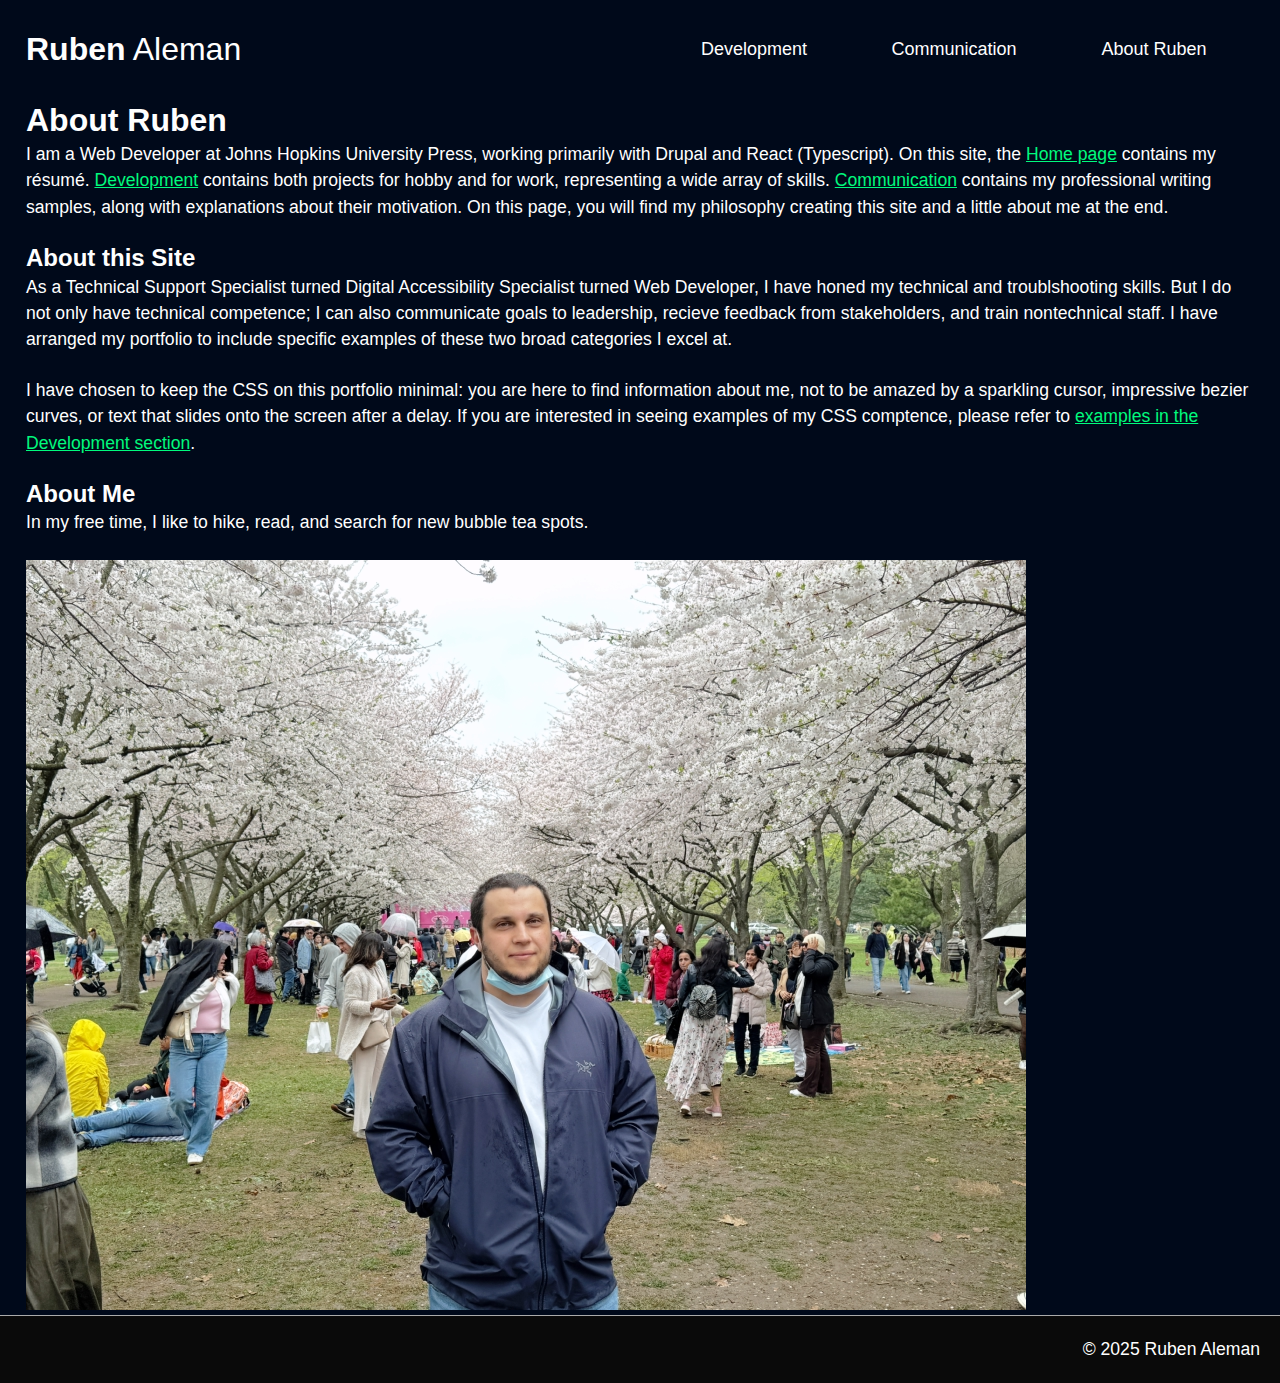
<file: about/index.html>
<!DOCTYPE html>
<html lang="en">
  <head>
    <meta charset="UTF-8" />
    <meta name="viewport" content="width=device-width, initial-scale=1.0" />
    <meta
      name="description"
      content="About Ruben Aleman on the portfolio site of Ruben Aleman"
    />
    <title>About | Ruben Aleman</title>
    <link rel="stylesheet" href="../styles.css" />
    <link
      rel="shortcut icon"
      href="../images/favicon.ico"
      type="image/x-icon"
    />
  </head>

  <body>
    <header>
      <nav>
        <ul id="home">
          <li>
            <a href="/"><span id="firstName">Ruben</span> Aleman</a>
          </li>
        </ul>
        <label for="menuToggle" tabindex="0">Menu</label>
        <input id="menuToggle" name="menuToggle" type="checkbox" />
        <ul id="mainLinks">
          <li>
            <a href="/development"><span class="linkText">Development</span></a>
          </li>
          <li>
            <a href="/communication"
              ><span class="linkText">Communication</span></a
            >
          </li>
          <li>
            <a href="/about"><span class="linkText">About Ruben</span></a>
          </li>
        </ul>
      </nav>
    </header>
    <main>
      <div class="mainContent">
        <h1>About Ruben</h1>
        <p>
          I am a Web Developer at Johns Hopkins University Press, working
          primarily with Drupal and React (Typescript). On this site, the
          <a href="/">Home page</a> contains my résumé.
          <a href="/development">Development</a> contains both projects for
          hobby and for work, representing a wide array of skills.
          <a href="/communication">Communication</a> contains my professional
          writing samples, along with explanations about their motivation. On
          this page, you will find my philosophy creating this site and a little
          about me at the end.
        </p>

        <h2>About this Site</h2>
        <p>
          As a Technical Support Specialist turned Digital Accessibility
          Specialist turned Web Developer, I have honed my technical and
          troublshooting skills. But I do not only have technical competence; I
          can also communicate goals to leadership, recieve feedback from
          stakeholders, and train nontechnical staff. I have arranged my
          portfolio to include specific examples of these two broad categories I
          excel at.
        </p>
        <p>
          I have chosen to keep the CSS on this portfolio minimal: you are here
          to find information about me, not to be amazed by a sparkling cursor,
          impressive bezier curves, or text that slides onto the screen after a
          delay. If you are interested in seeing examples of my CSS comptence,
          please refer to
          <a href="/development">examples in the Development section</a>.
        </p>

        <h2>About Me</h2>
        <p>
          In my free time, I like to hike, read, and search for new bubble tea
          spots.
        </p>
        <img
          srcset="
            ../images/ruben-prof-pfp-1000.avif 1000w,
            ../images/ruben-prof-pfp-1500.avif 1500w,
            ../images/ruben-prof-pfp-2000.avif 2000w
          "
          sizes="(width < 1500px) 1000px, 1500"
          src="../images/ruben-prof-pfp-2000.avif"
          alt=""
          fetchpriority="high"
        />
      </div>
    </main>
    <footer>
      <p>© 2025 Ruben Aleman</p>
    </footer>
  </body>
</html>
</file>
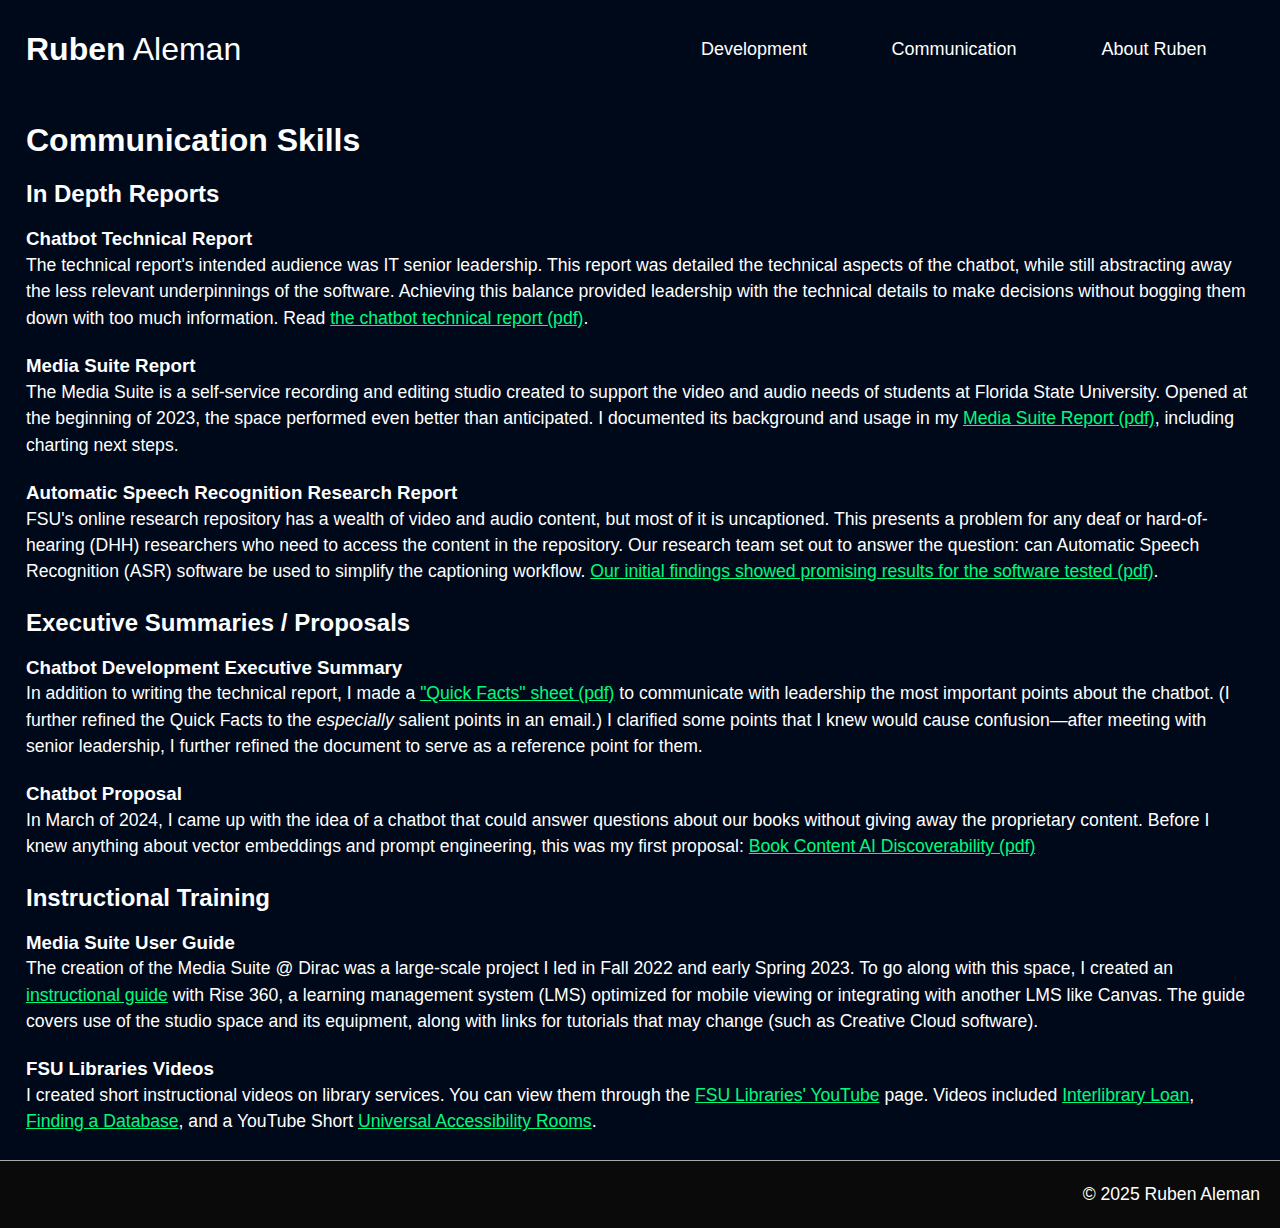
<file: communication/index.html>
<!DOCTYPE html>
<html lang="en">
  <head>
    <meta charset="UTF-8" />
    <meta name="viewport" content="width=device-width, initial-scale=1.0" />
    <meta
      name="description"
      content="Communication skills of the portfolio site of Ruben Aleman"
    />
    <title>Communication Skills | Ruben Aleman</title>
    <link rel="stylesheet" href="../styles.css" />
    <link
      rel="shortcut icon"
      href="../images/favicon.ico"
      type="image/x-icon"
    />
  </head>

  <body>
    <header>
      <nav>
        <ul id="home">
          <li>
            <a href="/"><span id="firstName">Ruben</span> Aleman</a>
          </li>
        </ul>
        <label for="menuToggle" tabindex="0">Menu</label>
        <input id="menuToggle" name="menuToggle" type="checkbox" />
        <ul id="mainLinks">
          <li>
            <a href="/development"><span class="linkText">Development</span></a>
          </li>
          <li>
            <a href="/communication"
              ><span class="linkText">Communication</span></a
            >
          </li>
          <li>
            <a href="/about"><span class="linkText">About Ruben</span></a>
          </li>
        </ul>
      </nav>
    </header>
    <main>
      <div class="mainContent">
        <h1>Communication Skills</h1>

        <section aria-labelledby="reports">
          <h2 id="reports">In Depth Reports</h2>
          <h3>Chatbot Technical Report</h3>
          <p>
            The technical report's intended audience was IT senior leadership.
            This report was detailed the technical aspects of the chatbot, while
            still abstracting away the less relevant underpinnings of the
            software. Achieving this balance provided leadership with the
            technical details to make decisions without bogging them down with
            too much information. Read
            <a href="../files/AI Chatbot Technical Report.pdf"
              >the chatbot technical report (pdf)</a
            >.
          </p>
          <h3>Media Suite Report</h3>
          <p>
            The Media Suite is a self-service recording and editing studio
            created to support the video and audio needs of students at Florida
            State University. Opened at the beginning of 2023, the space
            performed even better than anticipated. I documented its background
            and usage in my
            <a href="/files/Media Suite Report.pdf">Media Suite Report (pdf)</a
            >, including charting next steps.
          </p>
          <h3>Automatic Speech Recognition Research Report</h3>
          <p>
            FSU's online research repository has a wealth of video and audio
            content, but most of it is uncaptioned. This presents a problem for
            any deaf or hard-of-hearing (DHH) researchers who need to access the
            content in the repository. Our research team set out to answer the
            question: can Automatic Speech Recognition (ASR) software be used to
            simplify the captioning workflow.
            <a
              href="/files/Assessing the Accuracy of Automatic Speech Recognition Software on Captioning Video Objects in an Institutional Research Repository.pdf"
              >Our initial findings showed promising results for the software
              tested (pdf)</a
            >.
          </p>
        </section>

        <section aria-labelledby="executive">
          <h2 id="executive">Executive Summaries / Proposals</h2>
          <h3>Chatbot Development Executive Summary</h3>
          <p>
            In addition to writing the technical report, I made a
            <a href="../files/Chatbot Quick Facts.pdf"
              >"Quick Facts" sheet (pdf)</a
            >
            to communicate with leadership the most important points about the
            chatbot. (I further refined the Quick Facts to the
            <em>especially</em> salient points in an email.) I clarified some
            points that I knew would cause confusion—after meeting with senior
            leadership, I further refined the document to serve as a reference
            point for them.
          </p>

          <h3>Chatbot Proposal</h3>
          <p>
            In March of 2024, I came up with the idea of a chatbot that could
            answer questions about our books without giving away the proprietary
            content. Before I knew anything about vector embeddings and prompt
            engineering, this was my first proposal:
            <a href="/files/Book Content AI Discoverability.pdf"
              >Book Content AI Discoverability (pdf)</a
            >
          </p>
        </section>

        <section aria-labelledby="instruction">
          <h2 id="instruction">Instructional Training</h2>
          <h3>Media Suite User Guide</h3>
          <p>
            The creation of the Media Suite @ Dirac was a large-scale project I
            led in Fall 2022 and early Spring 2023. To go along with this space,
            I created an
            <a
              href="https://rise.articulate.com/share/w9wK3CYLAAUgMJ6yCQxy3CjiUsj-prJk"
              >instructional guide</a
            >
            with Rise 360, a learning management system (LMS) optimized for
            mobile viewing or integrating with another LMS like Canvas. The
            guide covers use of the studio space and its equipment, along with
            links for tutorials that may change (such as Creative Cloud
            software).
          </p>
          <h3>FSU Libraries Videos</h3>
          <p>
            I created short instructional videos on library services. You can
            view them through the
            <a href="https://www.youtube.com/fsulibraries"
              >FSU Libraries' YouTube</a
            >
            page. Videos included
            <a href="https://youtu.be/hO9iSOC5TMc?si=7iK26lrBhhjSZlg3"
              >Interlibrary Loan</a
            >,
            <a href="https://youtu.be/lEO8lPA1gAY?si=pI_P8pNGLKKTwoh1"
              >Finding a Database</a
            >, and a YouTube Short
            <a href="https://youtube.com/shorts/bILUOgPinzE?si=Vfahcq6fW_mSrOgn"
              >Universal Accessibility Rooms</a
            >.
          </p>
        </section>
      </div>
    </main>
    <footer>
      <p>© 2025 Ruben Aleman</p>
    </footer>
  </body>
</html>
</file>
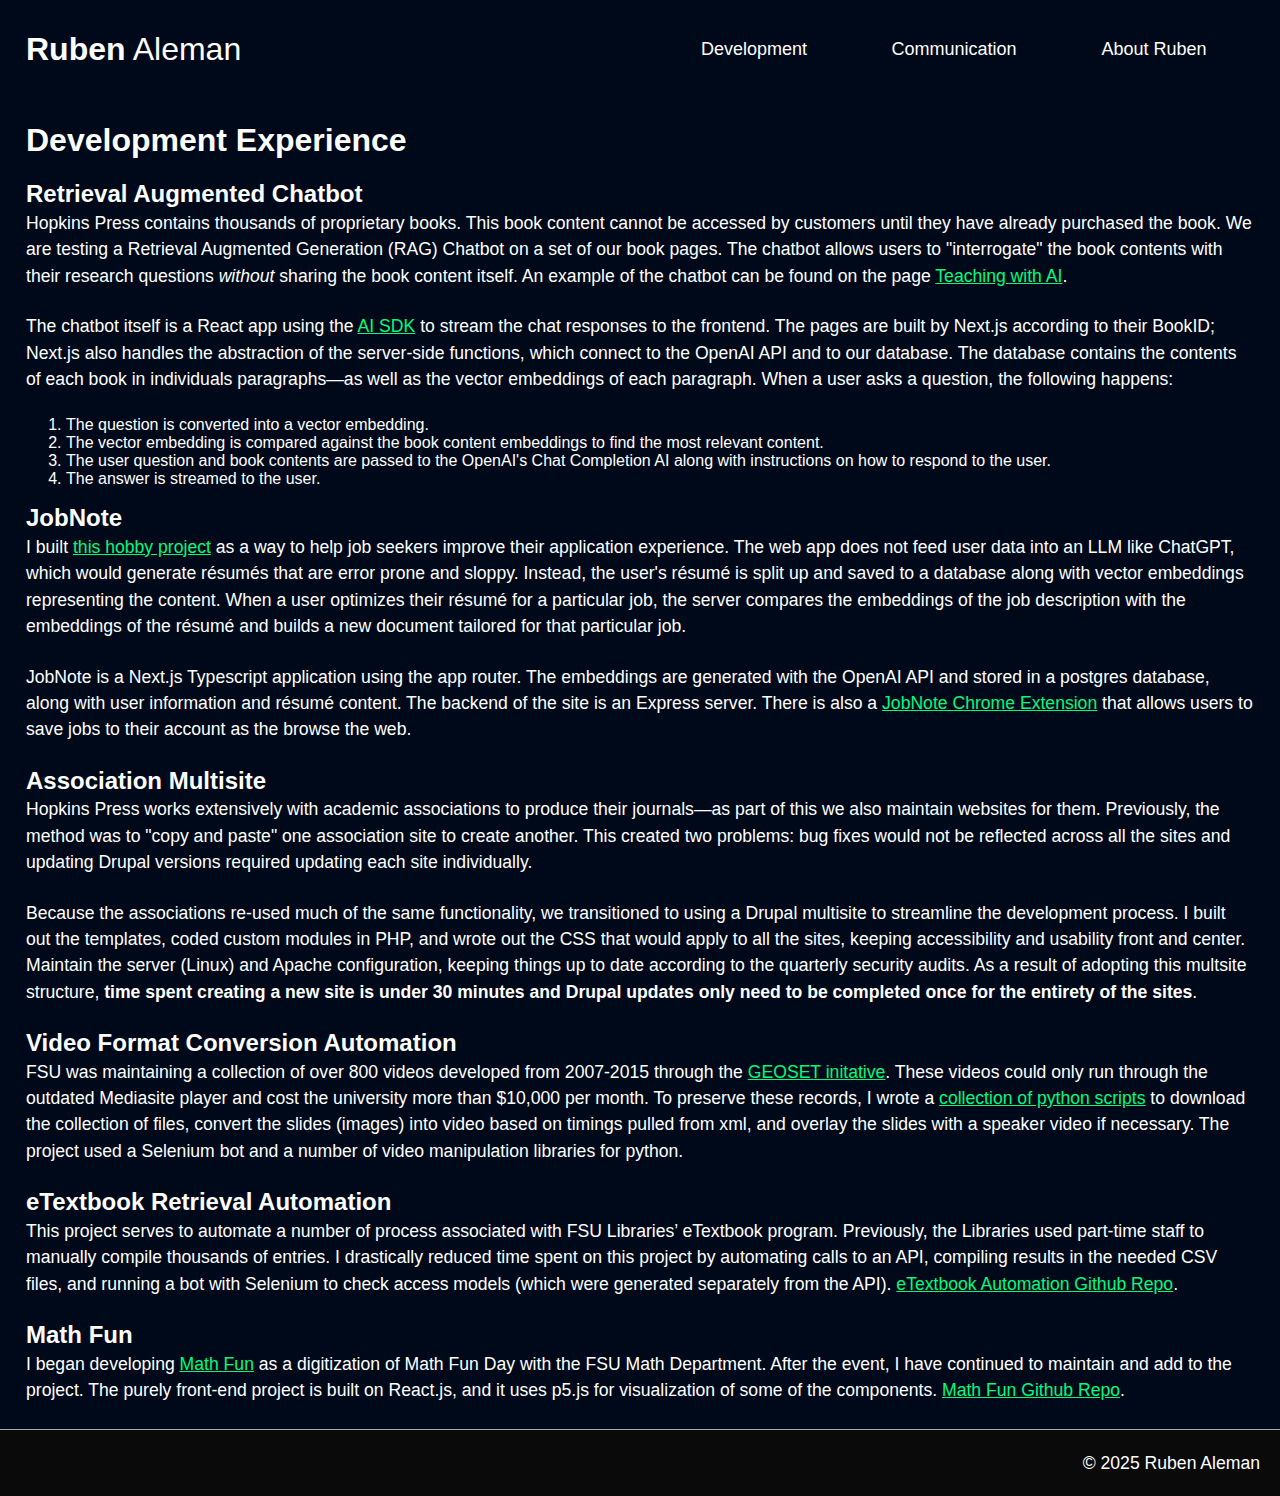
<file: development/index.html>
<!DOCTYPE html>
<html lang="en">

<head>
    <meta charset="UTF-8">
    <meta name="viewport" content="width=device-width, initial-scale=1.0">
    <meta name="description" content="Development experience of the portfolio site of Ruben Aleman">
    <title>Development Experience | Ruben Aleman</title>
    <link rel="stylesheet" href="../styles.css">
    <link rel="shortcut icon" href="../images/favicon.ico" type="image/x-icon">
</head>

<body>
    <header>
        <nav>
            <ul id="home">
                <li><a href="/"><span id="firstName">Ruben</span> Aleman</a></li>
            </ul>
            <label for="menuToggle" tabindex="0">Menu</label>
            <input id="menuToggle" name="menuToggle" type="checkbox" />
            <ul id="mainLinks">
                <li>
                    <a href="/development"><span class="linkText">Development</span></a>
                </li>
                <li>
                    <a href="/communication"><span class="linkText">Communication</span></a>
                </li>
                <li>
                    <a href="/about"><span class="linkText">About Ruben</span></a>
                </li>
            </ul>
        </nav>
    </header>
    <main class="mainContent">
        <div class="mainContent">
            <h1>Development Experience</h1>

            <section>
                <h2 id="chatbot">Retrieval Augmented Chatbot</h2>
                <p>
                    Hopkins Press contains thousands of proprietary books. This book content cannot be accessed by
                    customers
                    until they have already purchased the book. We are testing a Retrieval Augmented Generation (RAG)
                    Chatbot on a set of our book pages. The chatbot allows users to "interrogate" the book contents with
                    their research questions <em>without</em> sharing the book content itself. An example of the chatbot
                    can be found on the page <a href="https://press.jhu.edu/books/title/53869/teaching-ai">Teaching with
                        AI</a>.
                </p>
                <p>
                    The chatbot itself is a React app using the <a href="https://www.npmjs.com/package/ai">AI SDK</a> to
                    stream the chat responses to the frontend. The pages are built by Next.js according to their BookID;
                    Next.js also handles the abstraction of the server-side functions, which connect to the OpenAI API
                    and
                    to our database. The database contains the contents of each book in individuals paragraphs—as well
                    as
                    the vector embeddings of each paragraph. When a user asks a question, the following happens:
                </p>
                <ol>
                    <li>The question is converted into a vector embedding.</li>
                    <li>The vector embedding is compared against the book content embeddings to find the most relevant
                        content.</li>
                    <li>The user question and book contents are passed to the OpenAI's Chat Completion AI along with
                        instructions on how to respond to the user.</li>
                    <li>The answer is streamed to the user.</li>
                </ol>
            </section>

            <section>
                <h2>JobNote</h2>
                <p>I built <a href="https://jobnote.app">this hobby project</a> as a way to help job seekers improve
                    their application experience. The web
                    app does not feed user data into an LLM like ChatGPT, which would generate résumés that are
                    error
                    prone and sloppy. Instead, the user's résumé is split up and saved to a database along with
                    vector
                    embeddings representing the content. When a user optimizes their résumé for a particular job,
                    the
                    server compares the embeddings of the job description with the embeddings of the résumé and
                    builds a
                    new document tailored for that particular job.
                </p>
                <p>
                    JobNote is a Next.js Typescript application using the app router. The embeddings are generated
                    with
                    the OpenAI API and stored in a postgres database, along with user information and résumé
                    content.
                    The backend of the site is an Express server. There is also a <a
                        href="https://chromewebstore.google.com/detail/jobnote-saver/ggpaclpelgbjpolcfboamannhcdigiod">JobNote
                        Chrome
                        Extension</a> that allows users to save jobs to their account as the browse the web.
                </p>
            </section>

            <section>
                <h2>Association Multisite</h2>
                <p>
                    Hopkins Press works extensively with academic associations to produce their journals—as part of this
                    we
                    also maintain websites for them. Previously, the method was to "copy and paste" one association site
                    to
                    create another. This created two problems: bug fixes would not be reflected across all the sites and
                    updating Drupal versions required updating each site individually.
                </p>
                <p>
                    Because the associations re-used much of the same functionality, we transitioned to using a Drupal
                    multisite to streamline the development process. I built out the templates, coded custom modules in
                    PHP,
                    and wrote out the CSS that would apply to all the sites, keeping accessibility and usability front
                    and
                    center. Maintain the server (Linux) and Apache configuration, keeping things up to date according to
                    the
                    quarterly security audits. As a result of adopting this multsite structure, <strong>time spent
                        creating
                        a new site is under 30 minutes and Drupal updates only need to be completed once for the
                        entirety of
                        the sites</strong>.
                </p>
            </section>
            <section>
                <h2>Video Format Conversion Automation</h2>
                <p>FSU was maintaining a collection of over 800 videos developed from 2007-2015 through the <a
                        href="https://en.wikipedia.org/wiki/Geoset">GEOSET initative</a>. These videos could only run
                    through the outdated Mediasite player and cost the university more than $10,000 per month. To
                    preserve
                    these records, I wrote a <a href="https://github.com/rubensebastian/videoDownload">collection of
                        python
                        scripts</a> to download the collection of files, convert the slides (images) into video based on
                    timings pulled from xml, and overlay the slides with a speaker video if necessary. The project used
                    a
                    Selenium bot and a number of video manipulation libraries for python.
                </p>
            </section>
            <section>
                <h2>eTextbook Retrieval Automation</h2>
                <p>This project serves to automate a number of process associated with FSU Libraries’ eTextbook program.
                    Previously,
                    the Libraries used part-time staff to manually compile thousands of entries. I drastically reduced
                    time
                    spent on
                    this project by automating calls to an API, compiling results in the needed CSV files, and running a
                    bot
                    with
                    Selenium to check access models (which were generated separately from the API). <a
                        href="https://github.com/rubensebastian/eTextbook-Search">eTextbook Automation Github Repo</a>.
                </p>
            </section>
            <section>
                <h2>Math Fun</h2>
                <p>I began developing <a href="https://math-fun.org">Math Fun</a> as a digitization of Math Fun Day with
                    the
                    FSU Math Department. After the event, I have continued to maintain and add to the project. The
                    purely
                    front-end project is built on React.js, and it uses p5.js for visualization of some of the
                    components.
                    <a href="https://github.com/rubensebastian/math-fun-1">Math Fun Github Repo</a>.
                </p>
            </section>
        </div>
    </main>
    <footer>
        <p>© 2025 Ruben Aleman
        </p>
    </footer>
</body>

</html>
</file>
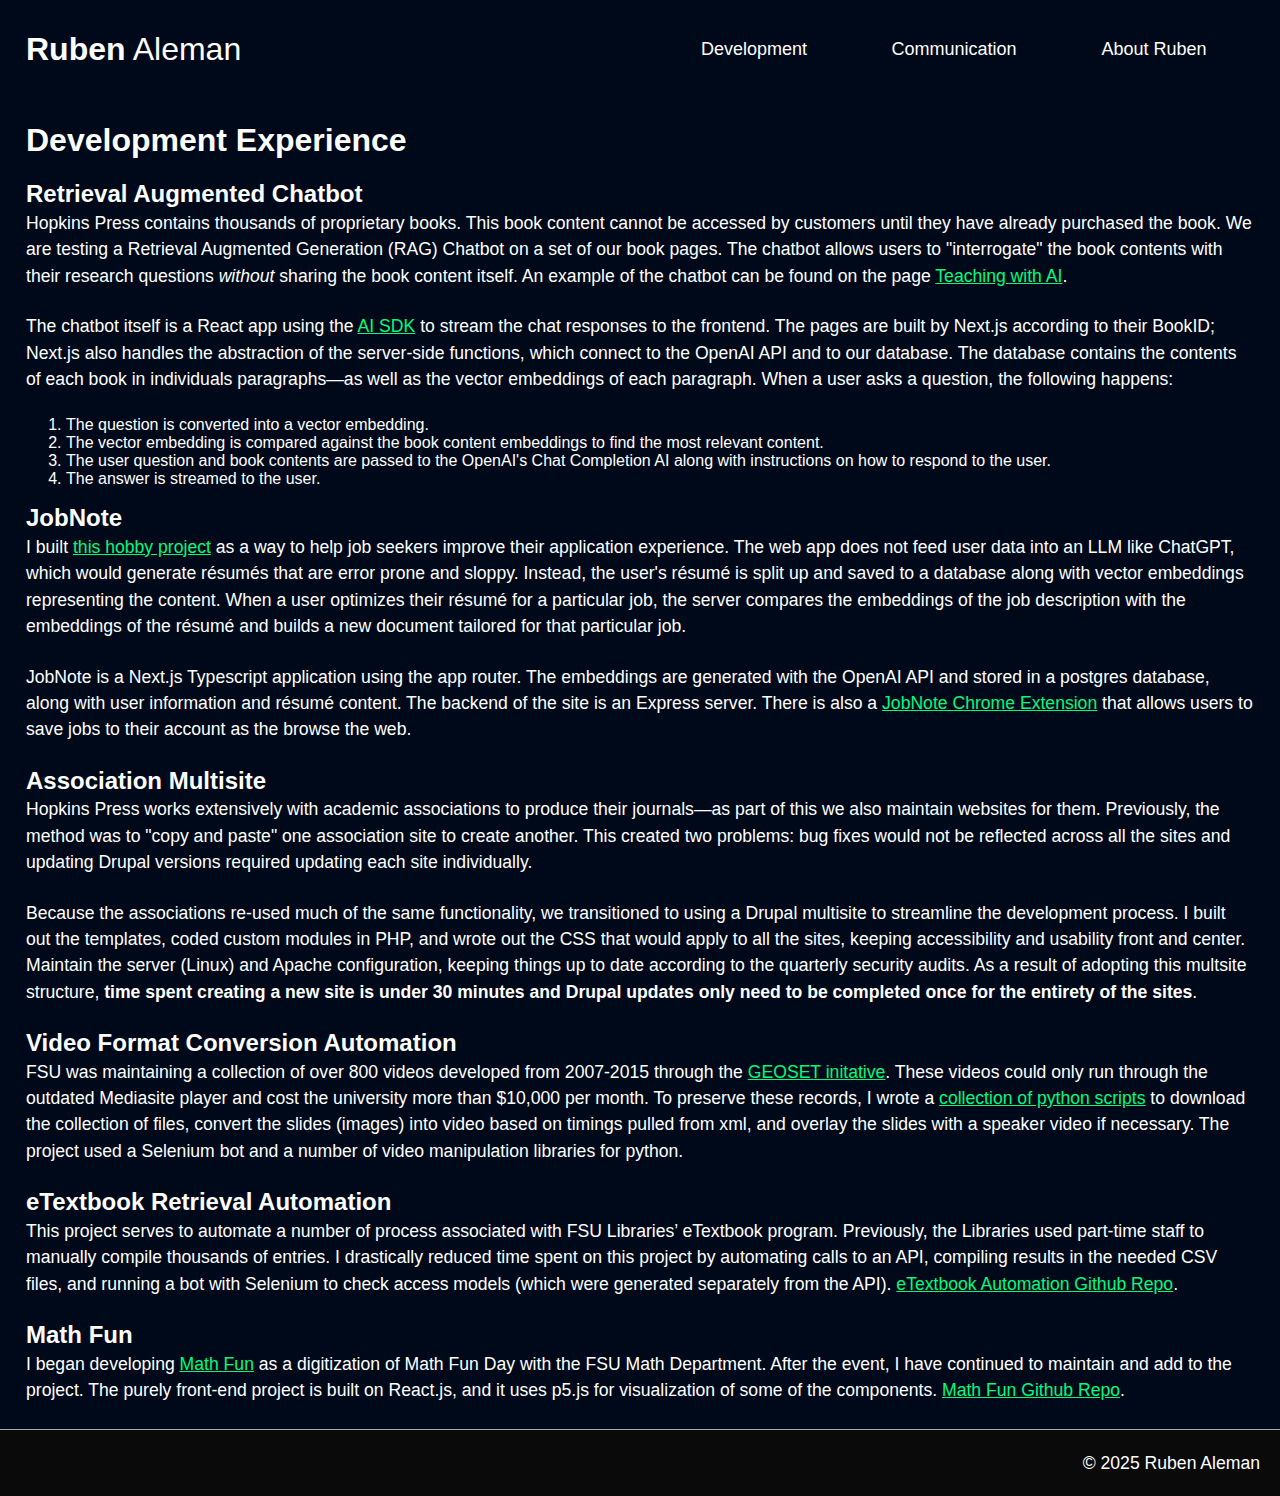
<file: development/projects/index.html>
<!DOCTYPE html>
<html lang="en">
  <head>
    <meta charset="UTF-8" />
    <meta name="viewport" content="width=device-width, initial-scale=1.0" />
    <meta
      name="description"
      content="Development experience of the portfolio site of Ruben Aleman"
    />
    <title>Development Experience | Ruben Aleman</title>
    <link rel="stylesheet" href="../../styles.css" />
    <link
      rel="shortcut icon"
      href="../images/favicon.ico"
      type="image/x-icon"
    />
  </head>

  <body>
    <header>
      <nav>
        <ul id="home">
          <li>
            <a href="/"><span id="firstName">Ruben</span> Aleman</a>
          </li>
        </ul>
        <label for="menuToggle" tabindex="0">Menu</label>
        <input id="menuToggle" name="menuToggle" type="checkbox" />
        <ul id="mainLinks">
          <li>
            <a href="/development"><span class="linkText">Development</span></a>
          </li>
          <li>
            <a href="/communication"
              ><span class="linkText">Communication</span></a
            >
          </li>
          <li>
            <a href="/about"><span class="linkText">About Ruben</span></a>
          </li>
        </ul>
      </nav>
    </header>
    <main>
      <div class="mainContent">
        <h1>Development Experience</h1>

        <section aria-labelledby="chatbot">
          <h2 id="chatbot">Retrieval Augmented Chatbot</h2>
          <p>
            Hopkins Press contains thousands of proprietary books. This book
            content cannot be accessed by customers until they have already
            purchased the book. We are testing a Retrieval Augmented Generation
            (RAG) Chatbot on a set of our book pages. The chatbot allows users
            to "interrogate" the book contents with their research questions
            <em>without</em> sharing the book content itself. An example of the
            chatbot can be found on the page
            <a href="https://press.jhu.edu/books/title/53869/teaching-ai"
              >Teaching with AI</a
            >.
          </p>
          <p>
            The chatbot itself is a React app using the
            <a href="https://www.npmjs.com/package/ai">AI SDK</a> to stream the
            chat responses to the frontend. The pages are built by Next.js
            according to their BookID; Next.js also handles the abstraction of
            the server-side functions, which connect to the OpenAI API and to
            our database. The database contains the contents of each book in
            individuals paragraphs—as well as the vector embeddings of each
            paragraph. When a user asks a question, the following happens:
          </p>
          <ol>
            <li>The question is converted into a vector embedding.</li>
            <li>
              The vector embedding is compared against the book content
              embeddings to find the most relevant content.
            </li>
            <li>
              The user question and book contents are passed to the OpenAI's
              Chat Completion AI along with instructions on how to respond to
              the user.
            </li>
            <li>The answer is streamed to the user.</li>
          </ol>
        </section>

        <section aria-labelledby="jobnote">
          <h2 id="jobnote">JobNote</h2>
          <p>
            I built <a href="https://jobnote.app">this hobby project</a> as a
            way to help job seekers improve their application experience. The
            web app does not feed user data into an LLM like ChatGPT, which
            would generate résumés that are error prone and sloppy. Instead, the
            user's résumé is split up and saved to a database along with vector
            embeddings representing the content. When a user optimizes their
            résumé for a particular job, the server compares the embeddings of
            the job description with the embeddings of the résumé and builds a
            new document tailored for that particular job.
          </p>
          <p>
            JobNote is a Next.js Typescript application using the app router.
            The embeddings are generated with the OpenAI API and stored in a
            postgres database, along with user information and résumé content.
            The backend of the site is an Express server. There is also a
            <a
              href="https://chromewebstore.google.com/detail/jobnote-saver/ggpaclpelgbjpolcfboamannhcdigiod"
              >JobNote Chrome Extension</a
            >
            that allows users to save jobs to their account as the browse the
            web.
          </p>
        </section>

        <section aria-labelledby="multisite">
          <h2 id="multisite">Association Multisite</h2>
          <p>
            Hopkins Press works extensively with academic associations to
            produce their journals—as part of this we also maintain websites for
            them. Previously, the method was to "copy and paste" one association
            site to create another. This created two problems: bug fixes would
            not be reflected across all the sites and updating Drupal versions
            required updating each site individually.
          </p>
          <p>
            Because the associations re-used much of the same functionality, we
            transitioned to using a Drupal multisite to streamline the
            development process. I built out the templates, coded custom modules
            in PHP, and wrote out the CSS that would apply to all the sites,
            keeping accessibility and usability front and center. Maintain the
            server (Linux) and Apache configuration, keeping things up to date
            according to the quarterly security audits. As a result of adopting
            this multsite structure,
            <strong
              >time spent creating a new site is under 30 minutes and Drupal
              updates only need to be completed once for the entirety of the
              sites</strong
            >.
          </p>
        </section>

        <section aria-labelledby="videoConversion">
          <h2 id="videoConversion">Video Format Conversion Automation</h2>
          <p>
            FSU was maintaining a collection of over 800 videos developed from
            2007-2015 through the
            <a href="https://en.wikipedia.org/wiki/Geoset">GEOSET initative</a>.
            These videos could only run through the outdated Mediasite player
            and cost the university more than $10,000 per month. To preserve
            these records, I wrote a
            <a href="https://github.com/rubensebastian/videoDownload"
              >collection of python scripts</a
            >
            to download the collection of files, convert the slides (images)
            into video based on timings pulled from xml, and overlay the slides
            with a speaker video if necessary. The project used a Selenium bot
            and a number of video manipulation libraries for python.
          </p>
        </section>

        <section aria-labelledby="textbook">
          <h2 id="textbook">eTextbook Retrieval Automation</h2>
          <p>
            This project serves to automate a number of process associated with
            FSU Libraries’ eTextbook program. Previously, the Libraries used
            part-time staff to manually compile thousands of entries. I
            drastically reduced time spent on this project by automating calls
            to an API, compiling results in the needed CSV files, and running a
            bot with Selenium to check access models (which were generated
            separately from the API).
            <a href="https://github.com/rubensebastian/eTextbook-Search"
              >eTextbook Automation Github Repo</a
            >.
          </p>
        </section>

        <section aria-labelledby="mathFun">
          <h2 id="mathFun">Math Fun</h2>
          <p>
            I began developing <a href="https://math-fun.org">Math Fun</a> as a
            digitization of Math Fun Day with the FSU Math Department. After the
            event, I have continued to maintain and add to the project. The
            purely front-end project is built on React.js, and it uses p5.js for
            visualization of some of the components.
            <a href="https://github.com/rubensebastian/math-fun-1"
              >Math Fun Github Repo</a
            >.
          </p>
        </section>
      </div>
    </main>
    <footer>
      <p>© 2025 Ruben Aleman</p>
    </footer>
  </body>
</html>
</file>
<file: styles.css>
:root {
    --light-pop-color: #1622ff;
    --light-pop-color-hover: #1900ff;
    --light-theme-background: #efefef;
    --light-theme-text: #2f2e3b;

    --dark-pop-color: #00FA7D;
    --dark-pop-color-hover: #5ae49f;
    --dark-theme-background: #00091a;
    --dark-theme-text: #ffffff;

    --menu-background: #0a0a0a;
    --menu-text: #ffffff;

    --content-width: 1600px;
    --menu-indent: 15px;

    --paragraph-margin-bottom: 1.5rem;
}

.sr-only:not(:focus):not(:active) {
    clip: rect(0 0 0 0);
    clip-path: inset(50%);
    height: 1px;
    overflow: hidden;
    position: absolute;
    white-space: nowrap;
    width: 1px;
}

html {
    background-color: var(--dark-theme-background);
}

body {
    margin: 0;
    font-family: Verdana, Geneva, Tahoma, sans-serif;
}

/* replace with :heading once available */
h1:has(+ p),
h2:has(+ p),
h3:has(+ p),
h4:has(+ p),
h5:has(+ p),
h6:has(+ p) {
    margin-block: 0.1rem;
}

p {
    font-size: 1.1rem;
    line-height: 1.5;
    margin-block-end: var(--paragraph-margin-bottom);
    margin-block-start: 0rem;
}

header {
    padding-inline: min(10px, 100% - 2rem);
    padding-block: 15px;
}

header nav {
    display: flex;
    flex-direction: row;
    align-items: stretch;
    justify-content: space-between;
    background-color: var(--dark-theme-background);
    max-width: min(var(--content-width), 100% - 2rem);
    margin-inline: auto;

    a {
        color: var(--menu-text);
        text-decoration: none;
    }

    ul {
        padding-inline-start: 0;
    }

    @media (max-width: 975px) {
        flex-direction: column;
        align-items: center;
        justify-content: start;
    }

    input[type="checkbox"],
    label {
        display: none;
    }
}

#home {
    flex-grow: 1;
    display: flex;
    flex-direction: row;
    align-items: center;
    user-select: none;
    -webkit-user-select: none;
    list-style-type: none;

    a {
        font-size: xx-large;
    }

    #firstName {
        font-weight: 900;
    }
}

#mainLinks {
    display: flex;
    flex-direction: row;

    li {
        width: 200px;
        font-size: large;
        text-align: center;
        display: flex;
        flex-direction: column;
        justify-content: center;
    }

    a {

        >.linkText {
            position: relative;
        }

        /* modified from https://www.30secondsofcode.org/css/s/hover-underline-animation/ */
        >.linkText::after {
            content: '';
            position: absolute;
            width: 100%;
            transform: scaleX(0);
            height: 2px;
            bottom: -7px;
            left: 0;
            background-color: var(--dark-pop-color);
            transition: transform 0.25s ease-out;
        }

        &:hover {
            >.linkText::after {
                transform: scaleX(1);
                transform-origin: bottom center;
            }
        }

        &:active {
            >.linkText::after {
                color: var(--dark-pop-color);
                transform: scaleX(0.25);
            }
        }
    }
}

@media (max-width: 600px) {
    header nav {
        flex-direction: row;
        align-items: center;
        justify-content: space-between;

        label {
            display: block;
            font-size: large;
            margin-inline: var(--menu-indent);
            padding: .25rem;
            user-select: none;
            -webkit-user-select: none;
            border-radius: .25rem;
            border: 1px solid var(--menu-text);
            color: var(--menu-text)
        }
    }

    input[type="checkbox"]:not(:checked)+#mainLinks {
        display: none;
    }

    #mainLinks {
        position: fixed;
        top: 60px;
        right: var(--menu-indent);
        flex-direction: column;
        background-color: var(--dark-theme-background);
        padding-inline: 1rem;
        padding-block: .5rem;
        border-radius: .15rem;
        border: 1px solid var(--menu-text);

        li {
            width: auto;
            text-align: left;
            padding-block: .5rem;
        }
    }
}

main {
    background-color: var(--dark-theme-background);
    color: var(--dark-theme-text);

    padding-block: .1em;
    padding-inline: min(10px, 100% - 2rem);

    div.home {
        display: flex;
        flex-direction: row;
        align-items: center;
        justify-content: center;

        @media (max-width: 950px) {
            flex-wrap: wrap;
        }

        min-height: 80vh;

        img {
            border-radius: 1em;

            @media (max-width: 1500px) {
                width: 250px;
            }
        }

        section.resume {
            margin-inline: 2rem;
            max-width: 1050px;
        }
    }

    div.mainContent {
        max-width: min(var(--content-width), 100% - 2rem);
        margin-inline: auto;
    }

    a {
        color: var(--dark-pop-color);

        &:hover {
            text-decoration: none;
        }

        &:active {
            color: var(--dark-pop-color-hover);
        }
    }
}

footer {
    background-color: var(--menu-background);
    color: var(--menu-text);

    display: flex;
    flex-direction: row;
    align-items: center;
    justify-content: end;

    padding-inline: 20px;

    p {
        margin-block: 20px;
    }

    border-top: 1px solid #aaa;
}

.highlightPhoto {
    margin-inline: auto;
    display: block;
    margin-block-end: var(--paragraph-margin-bottom);
    max-width: 100%;
    height: auto;
    border-radius: .25rem;
}
</file>
